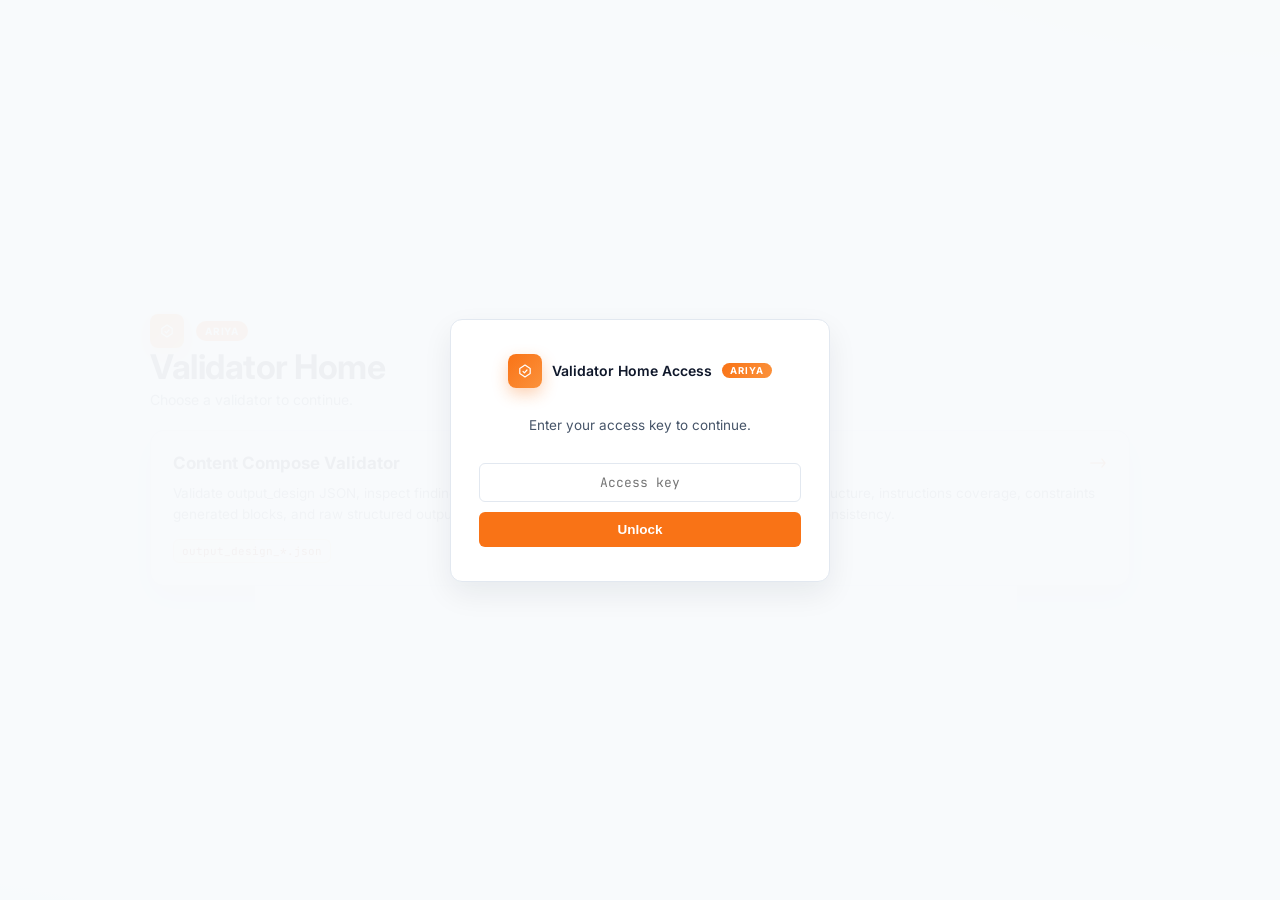
<file: index.html>
<!doctype html>
<html lang="en">
  <head>
    <meta charset="UTF-8" />
    <meta name="viewport" content="width=device-width, initial-scale=1.0" />
    <meta
      name="description"
      content="Ariya validator home page with access to Content Compose and Template validators."
    />
    <title>Ariya — Validator Home</title>
    <link rel="preconnect" href="https://fonts.googleapis.com" />
    <link rel="preconnect" href="https://fonts.gstatic.com" crossorigin />
    <link
      href="https://fonts.googleapis.com/css2?family=Inter:wght@400;500;600;700&family=JetBrains+Mono:wght@500&display=swap"
      rel="stylesheet"
    />
    <link
      rel="icon"
      href="data:image/svg+xml,<svg xmlns='http://www.w3.org/2000/svg' viewBox='0 0 32 32'><rect width='32' height='32' rx='7' fill='%23f97316'/><path d='M9 17l5 5 9-10' stroke='white' stroke-width='2.5' stroke-linecap='round' stroke-linejoin='round' fill='none'/></svg>"
    />
    <script>
      if (sessionStorage.getItem("ariya_unlocked") === "1") {
        document.documentElement.dataset.unlocked = "1";
      }
    </script>
    <style>
      :root {
        --bg: #f7fafc;
        --surface: #ffffff;
        --surface-2: #fff7ed;
        --border: #e2e8f0;
        --text: #0f172a;
        --text-2: #475569;
        --accent: #f97316;
        --accent-dark: #ea580c;
        --shadow-md: 0 12px 30px rgba(15, 23, 42, 0.07);
      }

      *,
      *::before,
      *::after {
        box-sizing: border-box;
      }

      html,
      body {
        margin: 0;
        min-height: 100%;
        font-family: "Inter", "Segoe UI", system-ui, sans-serif;
        color: var(--text);
        background:
          radial-gradient(1000px 500px at 100% -20%, #ffedd5 0%, transparent 60%),
          radial-gradient(900px 420px at -10% 120%, #dbeafe 0%, transparent 55%),
          var(--bg);
      }

      .home {
        min-height: 100dvh;
        padding: 28px;
        display: flex;
        align-items: center;
        justify-content: center;
      }

      .home-inner {
        width: min(980px, 100%);
      }

      .hero {
        display: flex;
        align-items: center;
        justify-content: space-between;
        gap: 18px;
        margin-bottom: 22px;
      }

      .hero-left {
        display: flex;
        align-items: center;
        gap: 12px;
      }

      .brand-icon {
        width: 34px;
        height: 34px;
        background: linear-gradient(135deg, var(--accent), #fb923c);
        color: #fff;
        border-radius: 8px;
        display: grid;
        place-items: center;
        box-shadow: 0 6px 16px rgba(249, 115, 22, 0.32);
      }

      .hero h1 {
        margin: 0;
        font-size: clamp(24px, 3.2vw, 34px);
        letter-spacing: -0.5px;
        line-height: 1.1;
      }

      .badge {
        font-size: 10px;
        font-weight: 700;
        letter-spacing: 0.8px;
        color: #fff;
        background: var(--accent);
        border-radius: 999px;
        padding: 4px 9px;
      }

      .sub {
        margin: 6px 0 0;
        color: var(--text-2);
        font-size: 14px;
      }

      .grid {
        display: grid;
        grid-template-columns: repeat(2, minmax(0, 1fr));
        gap: 16px;
      }

      .card {
        display: block;
        text-decoration: none;
        color: inherit;
        background: var(--surface);
        border: 1px solid var(--border);
        border-radius: 14px;
        padding: 22px;
        box-shadow: var(--shadow-md);
        transition: transform 0.16s ease, box-shadow 0.16s ease, border-color 0.16s ease;
      }

      .card:hover {
        transform: translateY(-2px);
        border-color: #fdba74;
        box-shadow: 0 16px 32px rgba(15, 23, 42, 0.1);
      }

      .card-head {
        display: flex;
        align-items: center;
        justify-content: space-between;
        margin-bottom: 10px;
      }

      .card-title {
        font-size: 17px;
        font-weight: 700;
      }

      .arrow {
        font-family: "JetBrains Mono", monospace;
        font-size: 15px;
        color: var(--accent-dark);
      }

      .card p {
        margin: 0;
        color: var(--text-2);
        font-size: 13.5px;
        line-height: 1.55;
      }

      .card-k {
        margin-top: 14px;
        display: inline-block;
        font-family: "JetBrains Mono", monospace;
        font-size: 11px;
        color: #9a3412;
        background: var(--surface-2);
        border: 1px solid #fed7aa;
        border-radius: 6px;
        padding: 4px 8px;
      }

      @media (max-width: 760px) {
        .home {
          padding: 18px;
          align-items: flex-start;
        }

        .hero {
          flex-direction: column;
          align-items: flex-start;
        }

        .grid {
          grid-template-columns: 1fr;
        }
      }

      .gate-overlay {
        position: fixed;
        inset: 0;
        background: rgba(248, 250, 252, 0.96);
        display: flex;
        align-items: center;
        justify-content: center;
        z-index: 9999;
      }

      [data-unlocked] .gate-overlay {
        display: none;
      }

      .gate-card {
        background: var(--surface);
        border: 1px solid var(--border);
        border-radius: 12px;
        padding: 34px 28px;
        width: min(380px, calc(100% - 28px));
        box-shadow: var(--shadow-md);
        display: flex;
        flex-direction: column;
        gap: 16px;
      }

      .gate-brand {
        display: flex;
        align-items: center;
        gap: 10px;
        justify-content: center;
      }

      .brand-name {
        font-size: 14px;
        font-weight: 600;
      }

      .brand-badge {
        font-size: 9.5px;
        font-weight: 700;
        letter-spacing: 0.9px;
        padding: 2px 8px;
        border-radius: 20px;
        background: linear-gradient(120deg, var(--accent), #fb923c);
        color: #fff;
      }

      .gate-desc {
        font-size: 13.5px;
        color: var(--text-2);
        text-align: center;
      }

      .gate-form {
        display: flex;
        flex-direction: column;
        gap: 10px;
      }

      .gate-input {
        width: 100%;
        background: var(--surface);
        border: 1px solid var(--border);
        border-radius: 6px;
        color: var(--text);
        font-family: "JetBrains Mono", monospace;
        font-size: 13px;
        padding: 10px 14px;
        outline: none;
        transition: border-color 0.15s, box-shadow 0.15s;
        text-align: center;
        letter-spacing: 3px;
      }

      .gate-input:focus {
        border-color: var(--accent);
        box-shadow: 0 0 0 3px rgba(249, 115, 22, 0.08);
      }

      .gate-input::placeholder {
        letter-spacing: normal;
      }

      .btn {
        background: var(--accent);
        color: #fff;
        border: none;
        border-radius: 6px;
        padding: 10px 14px;
        font-size: 13.5px;
        font-weight: 600;
        cursor: pointer;
      }

      .btn-full {
        width: 100%;
      }

      .gate-error {
        font-size: 12px;
        color: #dc2626;
        text-align: center;
        background: #fef2f2;
        border: 1px solid #fecaca;
        border-radius: 6px;
        padding: 8px 12px;
      }
    </style>
  </head>
  <body>
    <div id="gate-overlay" class="gate-overlay">
      <div class="gate-card">
        <div class="gate-brand">
          <div class="brand-icon">
            <svg viewBox="0 0 20 20" fill="none" width="16" height="16">
              <path
                d="M10 2.5L3.5 6.75v6.5L10 17.5l6.5-4.25v-6.5L10 2.5z"
                stroke="currentColor"
                stroke-width="1.5"
                stroke-linejoin="round"
              />
              <path
                d="M7.5 10.5l1.75 1.75 3.25-3.5"
                stroke="currentColor"
                stroke-width="1.5"
                stroke-linecap="round"
                stroke-linejoin="round"
              />
            </svg>
          </div>
          <span class="brand-name">Validator Home Access</span>
          <span class="brand-badge">ARIYA</span>
        </div>
        <p class="gate-desc">Enter your access key to continue.</p>
        <form id="gate-form" class="gate-form" autocomplete="off">
          <input
            id="gate-key-input"
            type="password"
            placeholder="Access key"
            class="gate-input"
            spellcheck="false"
          />
          <button type="submit" class="btn btn-full">Unlock</button>
        </form>
        <p id="gate-error" class="gate-error" style="display: none">
          Invalid key. Please try again.
        </p>
      </div>
    </div>

    <main class="home">
      <section class="home-inner">
        <div class="hero">
          <div>
            <div class="hero-left">
              <div class="brand-icon" aria-hidden="true">
                <svg viewBox="0 0 20 20" fill="none" width="16" height="16">
                  <path
                    d="M10 2.5L3.5 6.75v6.5L10 17.5l6.5-4.25v-6.5L10 2.5z"
                    stroke="currentColor"
                    stroke-width="1.5"
                    stroke-linejoin="round"
                  />
                  <path
                    d="M7.5 10.5l1.75 1.75 3.25-3.5"
                    stroke="currentColor"
                    stroke-width="1.5"
                    stroke-linecap="round"
                    stroke-linejoin="round"
                  />
                </svg>
              </div>
              <span class="badge">ARIYA</span>
            </div>
            <h1>Validator Home</h1>
            <p class="sub">Choose a validator to continue.</p>
          </div>
        </div>

        <div class="grid">
          <a class="card" href="validators/content-compose-validator.html">
            <div class="card-head">
              <div class="card-title">Content Compose Validator</div>
              <span class="arrow">-&gt;</span>
            </div>
            <p>
              Validate output_design JSON, inspect findings, references,
              generated blocks, and raw structured output.
            </p>
            <span class="card-k">output_design_*.json</span>
          </a>

          <a class="card" href="validators/template-validator.html">
            <div class="card-head">
              <div class="card-title">Template Validator</div>
              <span class="arrow">-&gt;</span>
            </div>
            <p>
              Validate template.json structure, instructions coverage,
              constraints quality, and block tree consistency.
            </p>
            <span class="card-k">template.json</span>
          </a>
        </div>
      </section>
    </main>
    <script src="assets/js/access.js" defer></script>
  </body>
</html>
</file>
